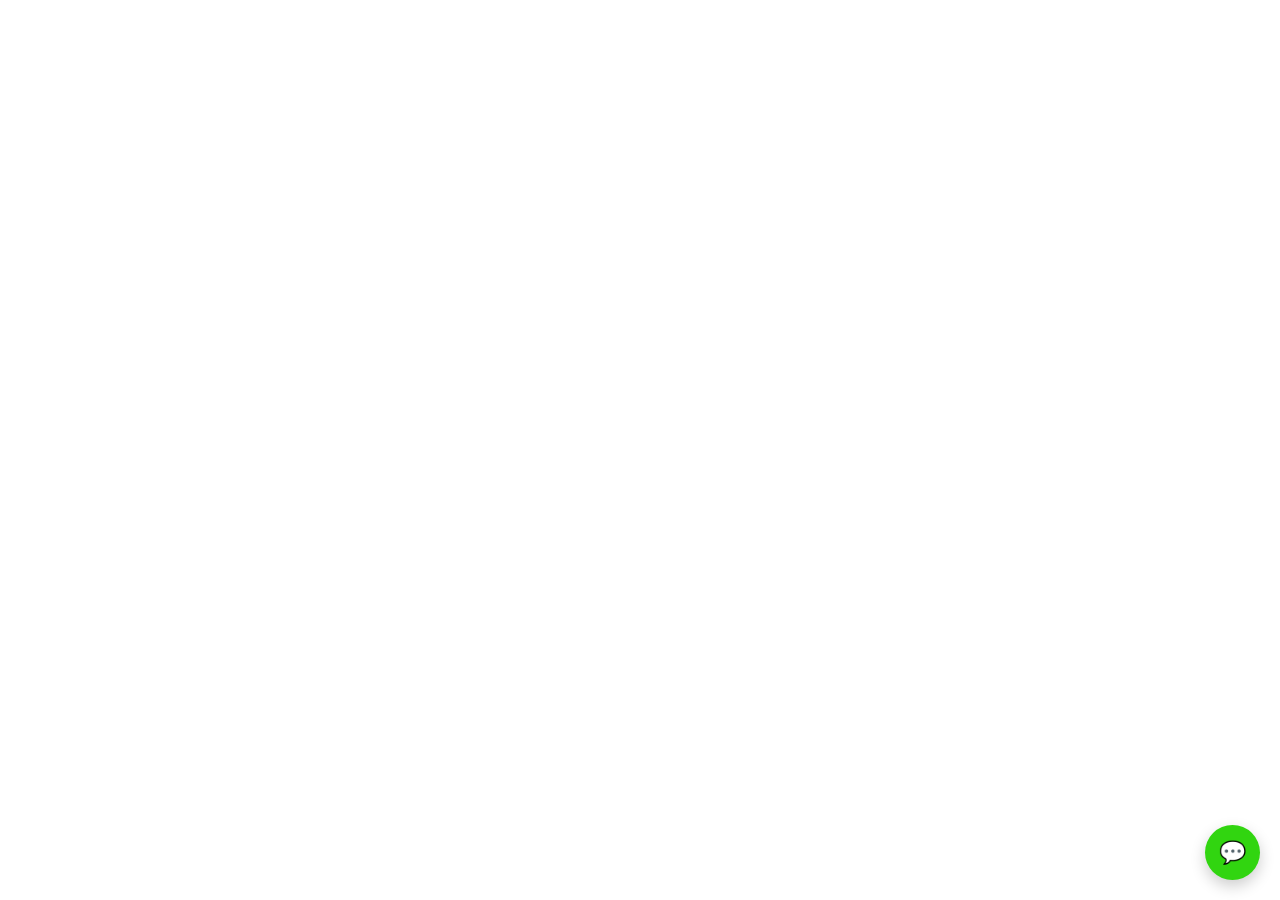
<file: Afro-Asain final project folder/Project_2/chatbot.html>
<!DOCTYPE html>
<html lang="ar">
<head>
  <meta charset="UTF-8">
  <title>FreshBot Chatbot</title>

  <style>
    /* زر فتح الشات */
    .chat-toggle{
      position:fixed;
      right:20px;
      bottom:20px;
      width:55px;
      height:55px;
      border-radius:50%;
      background:#31d510;
      color:#fff;
      border:none;
      font-size:22px;
      cursor:pointer;
      box-shadow:0 6px 15px #00000033;
      z-index:1000;
    }

    /* صندوق الشات */
    .chatbot{
      position:fixed;
      right:20px;
      bottom:90px;
      width:320px;
      height:420px;
      border-radius:15px;
      box-shadow:0 8px 20px #00000033;
      background:#fff;
      display:none;
      flex-direction:column;
      font-family:Arial;
      z-index:1000;
    }

    .chatbot.open{
      display:flex;
    }

    .chat-header{
      background:#31d510;
      color:#fff;
      padding:12px;
      font-weight:bold;
      display:flex;
      justify-content:space-between;
      align-items:center;
      border-radius:15px 15px 0 0;
    }

    .close-chat{
      cursor:pointer;
    }

    .chat-body{
      flex:1;
      padding:10px;
      overflow-y:auto;
      background:#f4f6f8;
    }

    .bot-msg,.user-msg{
      padding:8px 12px;
      border-radius:12px;
      margin-bottom:8px;
      max-width:80%;
      font-size:14px;
    }

    .bot-msg{
      background:#e9ecef;
    }

    .user-msg{
      background:#31d510;
      color:#fff;
      margin-left:auto;
    }

    .chat-input{
      display:flex;
      gap:5px;
      padding:10px;
      border-top:1px solid #ddd;
    }

    .chat-input input{
      flex:1;
      padding:6px;
      border-radius:8px;
      border:1px solid #ccc;
    }

    .chat-input button{
      background:#31d510;
      color:#fff;
      border:none;
      padding:6px 12px;
      border-radius:8px;
      cursor:pointer;
    }
  </style>
</head>

<body>

<!-- زر فتح الشات -->
<button class="chat-toggle" id="chatToggle">💬</button>

<!-- الشات بوت -->
<div class="chatbot" id="chatbot">
  <div class="chat-header">
    FreshBot 🍎
    <span class="close-chat" id="closeChat">✖</span>
  </div>

  <div class="chat-body" id="chatBody">
    <div class="bot-msg">
      أهلاً 👋 أنا FreshBot، اسألني عن الفاكهة والخضار
    </div>
  </div>

  <div class="chat-input">
    <input type="text" id="userInput" placeholder="اكتب سؤالك...">
    <button onclick="sendMessage()">إرسال</button>
  </div>
</div>

<script>
  const chatToggle = document.getElementById("chatToggle");
  const chatbot = document.getElementById("chatbot");
  const closeChat = document.getElementById("closeChat");
  const chatBody = document.getElementById("chatBody");
  const userInput = document.getElementById("userInput");

  chatToggle.onclick = () => chatbot.classList.toggle("open");
  closeChat.onclick = () => chatbot.classList.remove("open");

const answers = {
  // ───── ترحيب حقيقي ─────
  "السلام عليكم": "وعليكم السلام ورحمة الله 🌿 تحب أساعدك في إيه؟",
  "مساء الخير": "مساء النور 😊 تحت أمرك",
  "صباح الخير": "صباح الفل 🌞",
  "حد موجود": "أيوه موجودين 👍 اتفضل",
  "في حد يرد": "أيوه معاك FreshBot 😊",

  // ───── أسئلة عن البيع ─────
  "انتوا بتبيعوا ايه بالظبط": "بنبيع فاكهة وخضار طازة، وكمان بنستلم فائض لإعادة البيع.",
  "عندكم فاكهة طازة": "أيوه كل الفاكهة طازة ومختارة بعناية 🍎🍌",
  "الخضار عندكم طازة": "أيوه خضارنا طازة ويومي 🥬🍅",
  "ايه المتوفر النهارده": "المتاح بيختلف يوم بيوم، قولي عايز إيه وأنا أأكدلك.",
  "المنتجات بتاعتكم منين": "منتجاتنا جاية مباشرة من المزارع 👨‍🌾",

  // ───── أسئلة الأسعار ─────
  "الاسعار كام": "الأسعار بتختلف حسب المنتج والكمية، قولي محتاج إيه؟",
  "سعر الكيلو كام": "حدد الصنف وأنا أقولك السعر الحالي.",
  "في خصم على الكميات": "أيوه، الكميات الكبيرة ليها سعر خاص 💰",
  "بتبيعوا جمله": "أيوه بنبيع جملة بأسعار للتجار.",
  "ينفع قطاعي": "طبعًا، بنبيع قطاعي كمان.",

  // ───── أسئلة الطلب ─────
  "ازاي اطلب من عندكم": "ابعتلنا اسم المنتج، الكمية، ومكان التوصيل.",
  "ممكن اطلب دلوقتي": "أيوه طبعًا 👍 قولي طلبك",
  "في حد ادنى للطلب": "لا للقطاعي، الجملة حسب الاتفاق.",
  "ممكن احجز كميه": "أيوه ممكن تحجز قبل الاستلام.",

  // ───── أسئلة التوصيل (بجد 👇) ─────
  "بتوصلوا لحد البيت": "أيوه بنوصل لحد باب البيت 🛵",
  "التوصيل متاح": "أيوه التوصيل متاح داخل المحافظة.",
  "التوصيل بيبقى امتى": "غالبًا في نفس اليوم.",
  "بياخد وقت قد ايه": "من ساعتين لـ 24 ساعة حسب الضغط.",
  "التوصيل بكام": "سعر التوصيل بيختلف حسب العنوان.",
  "بتوصلوا فين": "بنغطي معظم مناطق المحافظة.",
  "ينفع استلام منكم": "أيوه ممكن الاستلام من المكان.",

  // ───── أسئلة إعادة البيع ─────
  "عندي فاكهة زيادة اعمل ايه": "تواصل معانا ونستلمها منك.",
  "بتستلموا فائض": "أيوه بنستلم الفائض الصالح للبيع.",
  "بتتعاملوا مع مزارعين": "أيوه بنرحب بالتعامل مع المزارعين 🤝",
  "عندي خضار كتير": "قولي الكمية والنوع ونظبط الاستلام.",
  "بتشتروا من تجار": "أيوه حسب الجودة والكمية.",

  // ───── الدفع ─────
  "الدفع ازاي": "الدفع كاش عند الاستلام 💵",
  "فيزا ولا كاش": "حاليًا الدفع كاش فقط.",
  "بدفع امتى": "عند الاستلام مباشرة.",

  // ───── أوقات العمل ─────
  "شغالين امتى": "شغالين يوميًا من 9 صباحًا لـ 9 مساءً.",
  "حد بيرد دلوقتي": "أيوه معاك 😊",
  "اجازة امتى": "مفيش، شغالين طول الأسبوع.",

  // ───── ختام ─────
  "تمام شكرا": "العفو 🌱 أي خدمة",
  "تسلم": "تحت أمرك 😊",
  "مع السلامه": "في أمان الله 🌿",
  "هكلمكم بعدين": "مستنيينك في أي وقت 👌"
};

  function sendMessage(){
    const text = userInput.value.trim();
    if(!text) return;

    const userMsg = document.createElement("div");
    userMsg.className = "user-msg";
    userMsg.innerText = text;
    chatBody.appendChild(userMsg);

    let reply = "مش فاهم سؤالك 🤔 ممكن توضحه أكتر؟";
    for(let key in answers){
      if(text.includes(key)){
        reply = answers[key];
      }
    }

    const botMsg = document.createElement("div");
    botMsg.className = "bot-msg";
    botMsg.innerText = reply;

    setTimeout(()=>{
      chatBody.appendChild(botMsg);
      chatBody.scrollTop = chatBody.scrollHeight;
    },300);

    userInput.value = "";
  }
</script>

</body>
</html>
</file>
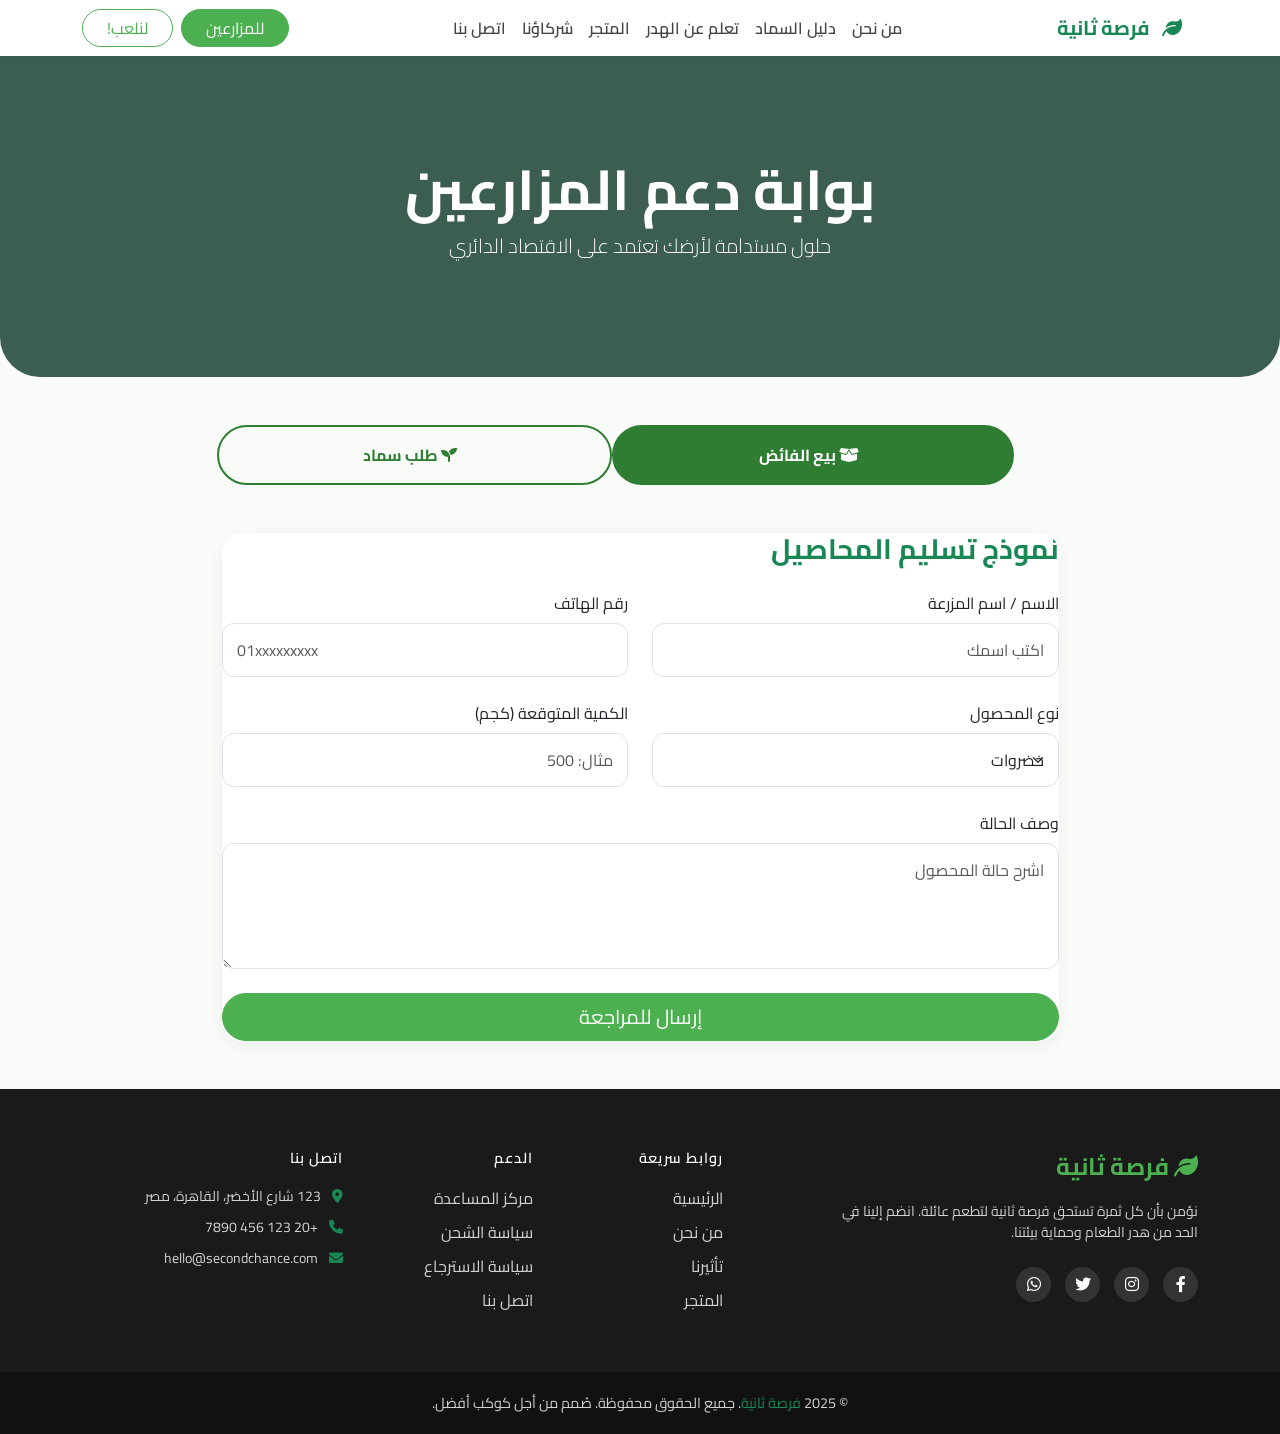
<file: Afro-Asain final project folder/Project_2/farmers.html>
<!DOCTYPE html>
<html lang="ar" dir="rtl">
<head>
    <meta charset="UTF-8">
    <meta name="viewport" content="width=device-width, initial-scale=1.0">
    <title>فرصة ثانية | بوابة المزارعين</title>

    <!-- Bootstrap 5 -->
    <link href="https://cdn.jsdelivr.net/npm/bootstrap@5.3.0/dist/css/bootstrap.min.css" rel="stylesheet">

    <!-- Google Fonts -->
    <link href="https://fonts.googleapis.com/css2?family=Plus+Jakarta+Sans:wght@400;600;700&display=swap" rel="stylesheet">

    <!-- Font Awesome -->
    <link rel="stylesheet" href="https://cdnjs.cloudflare.com/ajax/libs/font-awesome/6.0.0/css/all.min.css">
<link rel="stylesheet" href="./assets/css/style.css">
   
</head>

<body>

<!-- Navbar -->
    <nav class="navbar navbar-expand-lg sticky-top">
        <div class="container">
            <a class="navbar-brand fw-bold text-success" href="./index.html">
                <i class="fas fa-leaf ms-2"></i> فرصة ثانية
            </a>
            <button class="navbar-toggler" type="button" data-bs-toggle="collapse" data-bs-target="#navbarNav">
                <span class="navbar-toggler-icon"></span>
            </button>
            <div class="collapse navbar-collapse" id="navbarNav">
                <ul class="navbar-nav me-auto" style="margin-left: 140px;">
                    <li class="nav-item"><a class="nav-link" href="#about">من نحن</a></li>
                    <li class="nav-item"><a class="nav-link" href="#compost">دليل السماد</a></li>
                    <li class="nav-item"><a class="nav-link" href="./learn.html">تعلم عن الهدر</a></li>
                    <li class="nav-item"><a class="nav-link" href="#shop">المتجر</a></li>
                    <li class="nav-item"><a class="nav-link" href="#partners">شركاؤنا</a></li>
                    <li class="nav-item"><a class="nav-link" href="./contact.html">اتصل بنا</a></li>
                </ul>
                <div class="d-flex align-items-center">
                    <a href="./farmers.html" class="btn btn-success rounded-pill px-4 me-lg-3">للمزارعين</a>
                    <a href="./game.html" class="btn btn-outline-success rounded-pill px-4 me-lg-2">لنلعب!</a>
                </div>
            </div>
        </div>
    </nav>


<!-- Hero -->
<header class="farmer-hero">
    <div class="container">
        <h1 class="display-4 fw-bold">بوابة دعم المزارعين</h1>
        <p class="lead">حلول مستدامة لأرضك تعتمد على الاقتصاد الدائري</p>
    </div>
</header>

<div class="container my-5">
    <div class="col-lg-9 mx-auto">

        <!-- Tabs -->
        <ul class="nav nav-pills nav-fill mb-5">
            <li class="nav-item">
                <button class="nav-link active rounded-pill py-3" data-bs-toggle="pill" data-bs-target="#sell">
                    <i class="fas fa-box-open me-2"></i> بيع الفائض
                </button>
            </li>
            <li class="nav-item">
                <button class="nav-link rounded-pill py-3" data-bs-toggle="pill" data-bs-target="#buy">
                    <i class="fas fa-seedling me-2"></i> طلب سماد
                </button>
            </li>
        </ul>

        <div class="tab-content">

            <!-- Sell -->
            <div class="tab-pane fade show active" id="sell">
                <div class="card-custom">
                    <h3 class="fw-bold text-success mb-4">نموذج تسليم المحاصيل</h3>

                    <form>
                        <div class="row g-4">
                            <div class="col-md-6">
                                <label class="form-label">الاسم / اسم المزرعة</label>
                                <input type="text" class="form-control" placeholder="اكتب اسمك">
                            </div>

                            <div class="col-md-6">
                                <label class="form-label">رقم الهاتف</label>
                                <input type="tel" class="form-control" placeholder="01xxxxxxxxx">
                            </div>

                            <div class="col-md-6">
                                <label class="form-label">نوع المحصول</label>
                                <select class="form-select">
                                    <option>خضروات</option>
                                    <option>فاكهة</option>
                                    <option>حبوب</option>
                                </select>
                            </div>

                            <div class="col-md-6">
                                <label class="form-label">الكمية المتوقعة (كجم)</label>
                                <input type="number" class="form-control" placeholder="مثال: 500">
                            </div>

                            <div class="col-12">
                                <label class="form-label">وصف الحالة</label>
                                <textarea class="form-control" rows="4" placeholder="اشرح حالة المحصول"></textarea>
                            </div>

                            <div class="col-12">
                                <button class="btn btn-success btn-lg w-100 rounded-pill">
                                    إرسال للمراجعة
                                </button>
                            </div>
                        </div>
                    </form>
                </div>
            </div>

            <!-- Buy -->
            <div class="tab-pane fade" id="buy">
                <div class="card-custom">
                    <h3 class="fw-bold mb-3">طلب سماد معاد تدويره</h3>
                    <p class="text-muted">سماد عضوي عالي الجودة بسعر مخصص للمزارعين</p>

                    <form>
                        <div class="row g-4">
                            <div class="col-12">
                                <label class="form-label">نوع المنتج</label>
                                <select class="form-select">
                                    <option>سماد خضروات - 25 جنيه</option>
                                    <option>مغذي سائل - 35 جنيه</option>
                                    <option>بيتموس مخصب - 55 جنيه</option>
                                </select>
                            </div>

                            <div class="col-md-6">
                                <label class="form-label">الكمية</label>
                                <input type="number" class="form-control" value="10">
                                <small class="text-muted">الحد الأدنى 10 وحدات</small>
                            </div>

                            <div class="col-md-6">
                                <label class="form-label">موقع المزرعة</label>
                                <input type="text" class="form-control" placeholder="المحافظة / المدينة">
                            </div>

                            <div class="col-12">
                                <button class="btn btn-dark btn-lg w-100 rounded-pill">
                                    تأكيد الطلب
                                </button>
                            </div>
                        </div>
                    </form>
                </div>
            </div>

        </div>
    </div>
</div>

<!-- Modern Footer Section-->
<footer class="main-footer">
  <div class="container footer-links">
    <div class="row g-4">
      <div class="col-lg-4">
        <div class="footer-brand mb-3">
          <i class="fas fa-leaf"></i> فرصة ثانية
        </div>
        <p class="small">نؤمن بأن كل ثمرة تستحق فرصة ثانية لتطعم عائلة. انضم إلينا في الحد من هدر الطعام وحماية بيئتنا.</p>
        <div class="social-icons mt-4">
          <a href="#"><i class="fab fa-facebook-f"></i></a>
          <a href="#"><i class="fab fa-instagram"></i></a>
          <a href="#"><i class="fab fa-twitter"></i></a>
          <a href="#"><i class="fab fa-whatsapp"></i></a>
        </div>
      </div>
      <div class="col-6 col-lg-2 me-lg-auto">
        <h6>روابط سريعة</h6>
        <ul>
          <li><a href="./index.html#home">الرئيسية</a></li>
          <li><a href="./index.html#about">من نحن</a></li>
          <li><a href="./index.html#impact">تأثيرنا</a></li>
          <li><a href="./index.html#shop">المتجر</a></li>
        </ul>
      </div>
      <div class="col-6 col-lg-2">
        <h6>الدعم</h6>
        <ul>
          <li><a href="#">مركز المساعدة</a></li>
          <li><a href="#">سياسة الشحن</a></li>
          <li><a href="#">سياسة الاسترجاع</a></li>
          <li><a href="./contact.html">اتصل بنا</a></li>
        </ul>
      </div>
      <div class="col-lg-3">
        <h6>اتصل بنا</h6>
        <ul class="small">
          <li><i class="fas fa-map-marker-alt ms-2 text-success"></i> 123 شارع الأخضر، القاهرة، مصر</li>
          <li><i class="fas fa-phone ms-2 text-success"></i> +20 123 456 7890</li>
          <li><i class="fas fa-envelope ms-2 text-success"></i> hello@secondchance.com</li>
        </ul>
      </div>
    </div>
  </div>

  <div class="footer-bottom text-center">
    <div class="container">
      <p class="mb-0">© 2025 <span class="text-success">فرصة ثانية</span>. جميع الحقوق محفوظة. صُمم من أجل كوكب أفضل.</p>
    </div>
  </div>
</footer>

<script src="https://cdn.jsdelivr.net/npm/bootstrap@5.3.0/dist/js/bootstrap.bundle.min.js"></script>

</body>
</html>
</file>
<file: Afro-Asain final project folder/Project_2/assets/css/style.css>
/* =========================================================
   0) Fonts (خطوط) + Global Variables (ألوان وهوية)
========================================================= */
@import url('https://fonts.googleapis.com/css2?family=Cairo:wght@300;400;600;700;800&family=Plus+Jakarta+Sans:wght@400;600;700;800&display=swap');

:root {

  --text:#1f2937;
  --muted:#6b7280;

  --radius-xl:28px;
  --radius-lg:20px;
  --shadow:0 10px 25px rgba(0,0,0,.06);
  --primary-color: #4CAF50;
  --dark-green: #2E7D32;
  --earth-brown: #8D6E63;
  --soft-bg: #f9fbf9;
  --accent-orange: #FF9800;
  --surplus-orange: #fd7e14;

  --radius-xl: 24px;
  --shadow-sm: 0 5px 15px rgba(0,0,0,0.05);
  --shadow-md: 0 10px 25px rgba(0,0,0,0.08);
}

/* =========================================================
   1) Base Styles (إعدادات عامة)
========================================================= */
body {
  font-family: 'Cairo', sans-serif;
  background-color: var(--soft-bg);
  scroll-behavior: smooth;
}

/* Helper */
.section-padding{ padding:80px 0; }
.section-title{
  font-weight:800;
  margin-bottom:14px;
  color:var(--dark-green);
  text-align:center;
}
.section-subtitle{
  text-align:center;
  color:var(--muted);
  max-width:760px;
  margin:0 auto 34px;
}

/* ========== 4) Cards ========== */
.card-soft{
  background:#fff;
  border:0;
  border-radius:var(--radius-lg);
  box-shadow:var(--shadow);
}
.card-soft-hover{
  transition:.25s;
}
.card-soft-hover:hover{
  transform: translateY(-6px);
  box-shadow: 0 18px 45px rgba(0,0,0,.09);
}


/* ========== 3) Buttons ========== */
.btn-success{ background:var(--primary-color); border-color:var(--primary-color); }
.btn-success:hover{ background:var(--dark-green); border-color:var(--dark-green); }
.btn-outline-success{ border-color:var(--primary-color); color:var(--primary-color); }
.btn-outline-success:hover{ background:var(--primary-color); border-color:var(--primary-color); }


/* icon bubble */
.icon-bubble{
  width:54px; height:54px;
  border-radius:18px;
  background: rgba(76,175,80,.12);
  display:flex; align-items:center; justify-content:center;
  color:var(--dark-green);
  font-size:1.35rem;
}

/* pill label */
.pill{
  display:inline-flex;
  align-items:center;
  gap:8px;
  padding:8px 14px;
  border-radius:999px;
  background: rgba(76,175,80,.12);
  color:var(--dark-green);
  font-weight:800;
  font-size:.85rem;
}

/* stat number */
.stat-num{
  font-weight:900;
  font-size:2.2rem;
  color:var(--dark-green);
  line-height:1;
}
.stat-label{
  color:var(--muted);
  margin:0;
}

/* ========== 5) Hero (Wave like screenshots) ========== */
.learn-hero{
  background: linear-gradient(135deg, rgba(46,125,50,.95), rgba(76,175,80,.92));
  background-size:cover;
  background-position:center;
  color:#fff;
  padding:90px 0 0;
  position:relative;
  overflow:hidden;
}
.learn-hero .hero-inner{
  padding:30px 0 40px;
  text-align:center;
}
.learn-hero h1{
  font-weight:900;
  font-size: clamp(2.1rem, 4vw, 3.4rem);
}
.learn-hero p{
  color: rgba(255,255,255,.9);
  font-size:1.1rem;
  margin-top:12px;
}
.wave{
  display:block;
  width:100%;
  height:auto;
}

/* ========== 6) “Did you know” block ========== */
.didyouknow{
  margin-top:-54px;
  position:relative;
  z-index:5;
}
.didyouknow .card-soft{
  border-radius: var(--radius-xl);
}
.didyouknow .big-icon{
  width:70px; height:70px;
  border-radius:24px;
  background: rgba(255,152,0,.12);
  color: var(--accent-orange);
  display:flex; align-items:center; justify-content:center;
  font-size:1.8rem;
  margin: 0 auto 14px;
}

/* ========== 7) Data highlights strip ========== */
.highlight{
  background: rgba(76,175,80,.08);
  border: 1px solid rgba(76,175,80,.18);
  border-radius: var(--radius-xl);
  padding: 22px;
}
.highlight .card-soft{
  background:rgba(255,255,255,.9);
  border-radius: 22px;
}

/* ========== 8) Tips grid ========== */
.tip-card{
  height:100%;
  border-radius: 22px;
  padding: 22px;
}
.tip-card h5{ font-weight:900; }
.tip-card p{ color:var(--muted); margin:0; }

/* ========== 9) Footer (Same as index) ========== */
.main-footer{
  background-color:#1a1a1a;
  color:#d1d1d1;
  padding-top:60px;
}
.footer-brand{ color:var(--primary-color); font-weight:800; font-size:1.5rem; }
.footer-links h6{
  color:#fff; font-weight:800; margin-bottom:18px;
  text-transform:uppercase; letter-spacing:1px; font-size:.9rem;
}
.footer-links ul{ list-style:none; padding:0; margin:0; }
.footer-links ul li{ margin-bottom:10px; }
.footer-links ul li a{
  color:#d1d1d1; text-decoration:none; transition:.25s;
}
.footer-links ul li a:hover{ color:var(--primary-color); padding-right:5px; }

.social-icons a{
  width:35px; height:35px;
  background:#333;
  display:inline-flex; align-items:center; justify-content:center;
  border-radius:50%;
  color:#fff; text-decoration:none;
  margin-left:10px; transition:.25s;
}
.social-icons a:hover{ background:var(--primary-color); transform:translateY(-3px); }
.footer-bottom{
  background:#111;
  padding:20px 0;
  margin-top:50px;
  font-size:.9rem;
}

/* ========== 10) Responsive tweaks ========== */
@media (max-width: 768px){
  .section-padding{ padding:60px 0; }
  .stat-num{ font-size:2rem; }
}

/* //// */
.font-cairo { font-family: 'Cairo', sans-serif; }
.font-jakarta { font-family: 'Plus Jakarta Sans', sans-serif; }

.section-padding { padding: 80px 0; }
.section-title {
  font-weight: 700;
  margin-bottom: 40px;
  color: var(--dark-green);
  text-align: center;
}

/* =========================================================
   2) Navbar (شريط التنقل الموحد)
========================================================= */
.navbar {
  background: rgba(255,255,255,0.95) !important;
  backdrop-filter: blur(10px);
  box-shadow: 0 2px 10px rgba(0,0,0,0.05);
}

.navbar .navbar-brand {
  font-weight: 800;
}

.navbar .nav-link {
  font-weight: 600;
  color: #444 !important;
  transition: 0.25s;
}

.navbar .nav-link:hover,
.navbar .nav-link.active {
  color: var(--primary-color) !important;
}

/* =========================================================
   3) Hero Sections (الهيرو)
========================================================= */
.hero {
  background: linear-gradient(rgba(0,0,0,0.5), rgba(0,0,0,0.5)),
    url('https://images.unsplash.com/photo-1542838132-92c53300491e?auto=format&fit=crop&w=1300&q=80');
  background-size: cover;
  background-position: center;
  height: 80vh;
  display: flex;
  align-items: center;
  color: white;
  text-shadow: 0 2px 4px rgba(0,0,0,0.3);
  text-align: center;
}

/* Farmers Hero */
.farmer-hero {
  background: linear-gradient(rgba(27, 67, 50, 0.85), rgba(27, 67, 50, 0.85)),
    url('https://images.unsplash.com/photo-1523348837708-15d4a09cfac2?w=1500');
  background-size: cover;
  background-position: center;
  padding: 100px 0;
  color: white;
  text-align: center;
  border-radius: 0 0 40px 40px;
}

/* Contact Hero */
.contact-hero {
  background: linear-gradient(rgba(27,67,50,0.8), rgba(27,67,50,0.8)),
    url('https://images.unsplash.com/photo-1534536281715-e28d76689b4d?w=1500');
  background-size: cover;
  background-position: center;
  padding: 100px 0;
  color: white;
  text-align: center;
  border-radius: 0 0 40px 40px;
}

/* Game Hero */
.game-hero {
  background: linear-gradient(rgba(0,0,0,0.6), rgba(0,0,0,0.6)),
    url('https://images.unsplash.com/photo-1610348725531-843dff563e2c?auto=format&fit=crop&w=1300&q=80');
  background-size: cover;
  background-position: center;
  padding: 100px 0 60px;
  color: white;
  text-align: center;
}

/* =========================================================
   4) Cards (الكروت العامة)
========================================================= */
.card-custom {
  border: none;
  border-radius: 20px;
  transition: 0.3s;
  box-shadow: var(--shadow-sm);
  background: white;
  overflow: hidden;
  height: 100%;
}
.card-custom:hover {
  transform: translateY(-8px);
  box-shadow: var(--shadow-md);
}

/* =========================================================
   5) Impact Section (قسم الأرقام)
========================================================= */
.bg-gradient-green {
  background: linear-gradient(135deg, var(--dark-green), var(--primary-color));
  color: white;
}

.impact-icon { font-size: 2.5rem; color: var(--primary-color); margin-bottom: 15px; }

/* =========================================================
   6) Compost Section (دليل السماد)
========================================================= */
.compost-step {
  padding: 20px;
  border-radius: 15px;
  background: #fff;
  border-bottom: 4px solid var(--primary-color);
}

/* =========================================================
   7) Compost Marquee (شريط خطوات التسميد المتحرك)
========================================================= */
.compost-marquee-wrap {
  margin-top: -35px;
  position: relative;
  z-index: 5;
}

.compost-marquee {
  background: rgba(255,255,255,0.92);
  border: 1px solid rgba(76,175,80,.22);
  border-radius: 22px;
  box-shadow: 0 12px 30px rgba(0,0,0,.08);
  overflow: hidden;
  position: relative;
  padding: 14px 0;
  backdrop-filter: blur(10px);
}

.compost-marquee::before,
.compost-marquee::after {
  content: "";
  position: absolute;
  top: 0; bottom: 0;
  width: 90px;
  z-index: 2;
  pointer-events: none;
}
.compost-marquee::before {
  right: 0;
  background: linear-gradient(to left, rgba(255,255,255,1), rgba(255,255,255,0));
}
.compost-marquee::after {
  left: 0;
  background: linear-gradient(to right, rgba(255,255,255,1), rgba(255,255,255,0));
}

.marquee-track {
  display: flex;
  gap: 14px;
  width: max-content;
  animation: marqueeMove 22s linear infinite;
  padding: 0 14px;
}

.compost-marquee:hover .marquee-track { animation-play-state: paused; }

@keyframes marqueeMove {
  0%   { transform: translateX(0); }
  100% { transform: translateX(50%); }
}

.marquee-card {
  min-width: 260px;
  background: white;
  border: 1px solid rgba(76,175,80,.18);
  border-radius: 18px;
  padding: 14px 16px;
  display: flex;
  align-items: center;
  gap: 12px;
  box-shadow: 0 8px 18px rgba(0,0,0,.05);
  transition: transform .25s;
}
.marquee-card:hover { transform: translateY(-3px); }

.marquee-icon {
  width: 48px; height: 48px;
  border-radius: 14px;
  display: flex; align-items: center; justify-content: center;
  background: rgba(76,175,80,.10);
  color: var(--dark-green);
  font-size: 1.4rem;
  flex: 0 0 auto;
}
.marquee-title { font-weight: 700; margin: 0; }
.marquee-text { margin: 0; font-size: .86rem; color: #6c757d; }

.step-pill {
  display: inline-flex;
  align-items: center;
  gap: 6px;
  padding: 4px 10px;
  border-radius: 999px;
  background: rgba(76,175,80,.10);
  color: var(--dark-green);
  font-size: .8rem;
  font-weight: 700;
  margin-bottom: 4px;
}

@media (prefers-reduced-motion: reduce) {
  .marquee-track { animation: none; }
}

/* =========================================================
   8) Shop Page (المتجر)
========================================================= */
.product-img { width: 100%; height: 200px; object-fit: cover; background-color: #eee; }

.badge-discount {
  position: absolute; top: 10px; right: 10px;
  background: #ff5252; color: white;
  padding: 5px 12px; border-radius: 20px;
  font-weight: bold; font-size: 0.8rem; z-index: 1;
}

.price-new { font-weight: 700; color: var(--dark-green); font-size: 1.2rem; }
.price-old { text-decoration: line-through; color: #999; font-size: 0.9rem; margin-left: 5px; }

.category-header {
  border-right: 5px solid var(--primary-color);
  padding-right: 15px;
  margin: 40px 0 20px;
  font-weight: bold;
}

.compost-badge {
  background: #6D4C41;
  color: white;
  padding: 3px 10px;
  border-radius: 5px;
  font-size: 0.7rem;
}

/* Impact Panel */
.impact-panel {
  position: sticky; top: 90px;
  border: 1px solid rgba(76,175,80,.25);
  background: white; border-radius: 18px; padding: 16px;
  box-shadow: 0 8px 30px rgba(0,0,0,.05);
}
.impact-metric {
  display:flex; align-items:center; justify-content:space-between;
  padding:10px 12px; border-radius: 12px;
  background: rgba(76,175,80,.07);
}
.impact-metric i { color: var(--dark-green); }

/* Cart Floating Button */
.cart-fab {
  position: fixed; bottom: 18px; right: 18px; z-index: 1050;
  width: 56px; height: 56px; border-radius: 50%;
  display:flex; align-items:center; justify-content:center;
  box-shadow: 0 12px 30px rgba(0,0,0,.18);
}
.cart-count {
  position:absolute; top:-6px; right:-6px;
  background:#ff5252; color:#fff;
  width:22px; height:22px; border-radius:50%;
  font-size: 12px;
  display:flex; align-items:center; justify-content:center;
  border: 2px solid #fff;
}

/* =========================================================
   9) Game Page (اللعبة)
========================================================= */
#game-wrapper { padding: 40px 0; }

#game-container {
  width: 100%;
  max-width: 800px;
  height: 550px;
  background: white;
  border: 4px solid var(--primary-color);
  border-radius: 30px;
  position: relative;
  margin: 0 auto;
  overflow: hidden;
  box-shadow: 0 15px 35px rgba(0,0,0,0.1);
  touch-action: none;
}

.bin {
  position: absolute;
  bottom: 30px;
  width: 150px;
  height: 130px;
  border-radius: 20px;
  display: flex;
  flex-direction: column;
  justify-content: center;
  align-items: center;
  font-weight: 700;
  color: white;
  transition: transform 0.2s;
  box-shadow: 0 5px 15px rgba(0,0,0,0.1);
}
#bin-fresh { left: 50px; background: var(--primary-color); }
#bin-surplus { right: 50px; background: var(--surplus-orange); }
.bin i { font-size: 2.5rem; margin-bottom: 5px; }

.food-item {
  position: absolute;
  font-size: 4rem;
  cursor: grab;
  user-select: none;
  z-index: 50;
  filter: drop-shadow(0 5px 10px rgba(0,0,0,0.15));
}

.surplus-mark {
  position: absolute;
  top: 10px;
  left: 10px;
  width: 18px;
  height: 18px;
  background: #4a3728;
  border-radius: 50%;
  display: none;
  border: 2px solid #fff;
}
.is-surplus .surplus-mark { display: block; }

#score-panel {
  font-size: 1.5rem;
  font-weight: 700;
  display: flex;
  justify-content: space-between;
  max-width: 800px;
  margin: 0 auto 20px;
  padding: 15px 30px;
  background: white;
  border-radius: 15px;
  box-shadow: 0 5px 15px rgba(0,0,0,0.05);
}

.game-overlay {
  position: absolute;
  top: 0; left: 0; width: 100%; height: 100%;
  background: rgba(255,255,255,0.98);
  z-index: 100;
  display: flex;
  flex-direction: column;
  justify-content: center;
  align-items: center;
  text-align: center;
  padding: 30px;
}

.promo-card {
  background: #f0fdf4;
  border: 3px dashed var(--primary-color);
  padding: 20px;
  border-radius: 20px;
  margin: 20px 0;
}
.promo-code {
  font-size: 2.5rem;
  color: var(--dark-green);
  letter-spacing: 3px;
  font-weight: 800;
}

/* =========================================================
   10) Contact / Farmers Forms (الفورم)
========================================================= */
.card-form {
  background: white;
  border-radius: 24px;
  box-shadow: 0 15px 35px rgba(0,0,0,0.08);
  margin-top: -50px;
  padding: 40px;
}
.form-control, .form-select {
  border-radius: 12px;
  padding: 14px;
}

/* Farmers Tabs */
.nav-pills .nav-link {
  color: var(--dark-green);
  border: 2px solid var(--dark-green);
  margin: 0 5px;
  font-weight: 700;
  background: transparent;
}
.nav-pills .nav-link.active {
  background-color: var(--dark-green) !important;
  color: white !important;
}

/* =========================================================
   11) Footer (الفوتر الموحد)
========================================================= */
.main-footer {
  background-color: #1a1a1a;
  color: #d1d1d1;
  padding-top: 60px;
}
.footer-brand { color: var(--primary-color); font-weight: 700; font-size: 1.5rem; }
.footer-links h6 { color: white; font-weight: 600; margin-bottom: 20px; text-transform: uppercase; letter-spacing: 1px; }
.footer-links ul { list-style: none; padding: 0; }
.footer-links ul li { margin-bottom: 10px; }
.footer-links ul li a { color: #d1d1d1; text-decoration: none; transition: 0.3s; }
.footer-links ul li a:hover { color: var(--primary-color); padding-right: 5px; }
.social-icons a {
  width: 35px; height: 35px;
  background: #333;
  display: inline-flex; align-items: center; justify-content: center;
  border-radius: 50%; color: white; text-decoration: none;
  margin-left: 10px; transition: 0.3s;
}
.social-icons a:hover { background: var(--primary-color); transform: translateY(-3px); }
.footer-bottom { background: #111; padding: 20px 0; margin-top: 50px; font-size: 0.9rem; }
</file>
